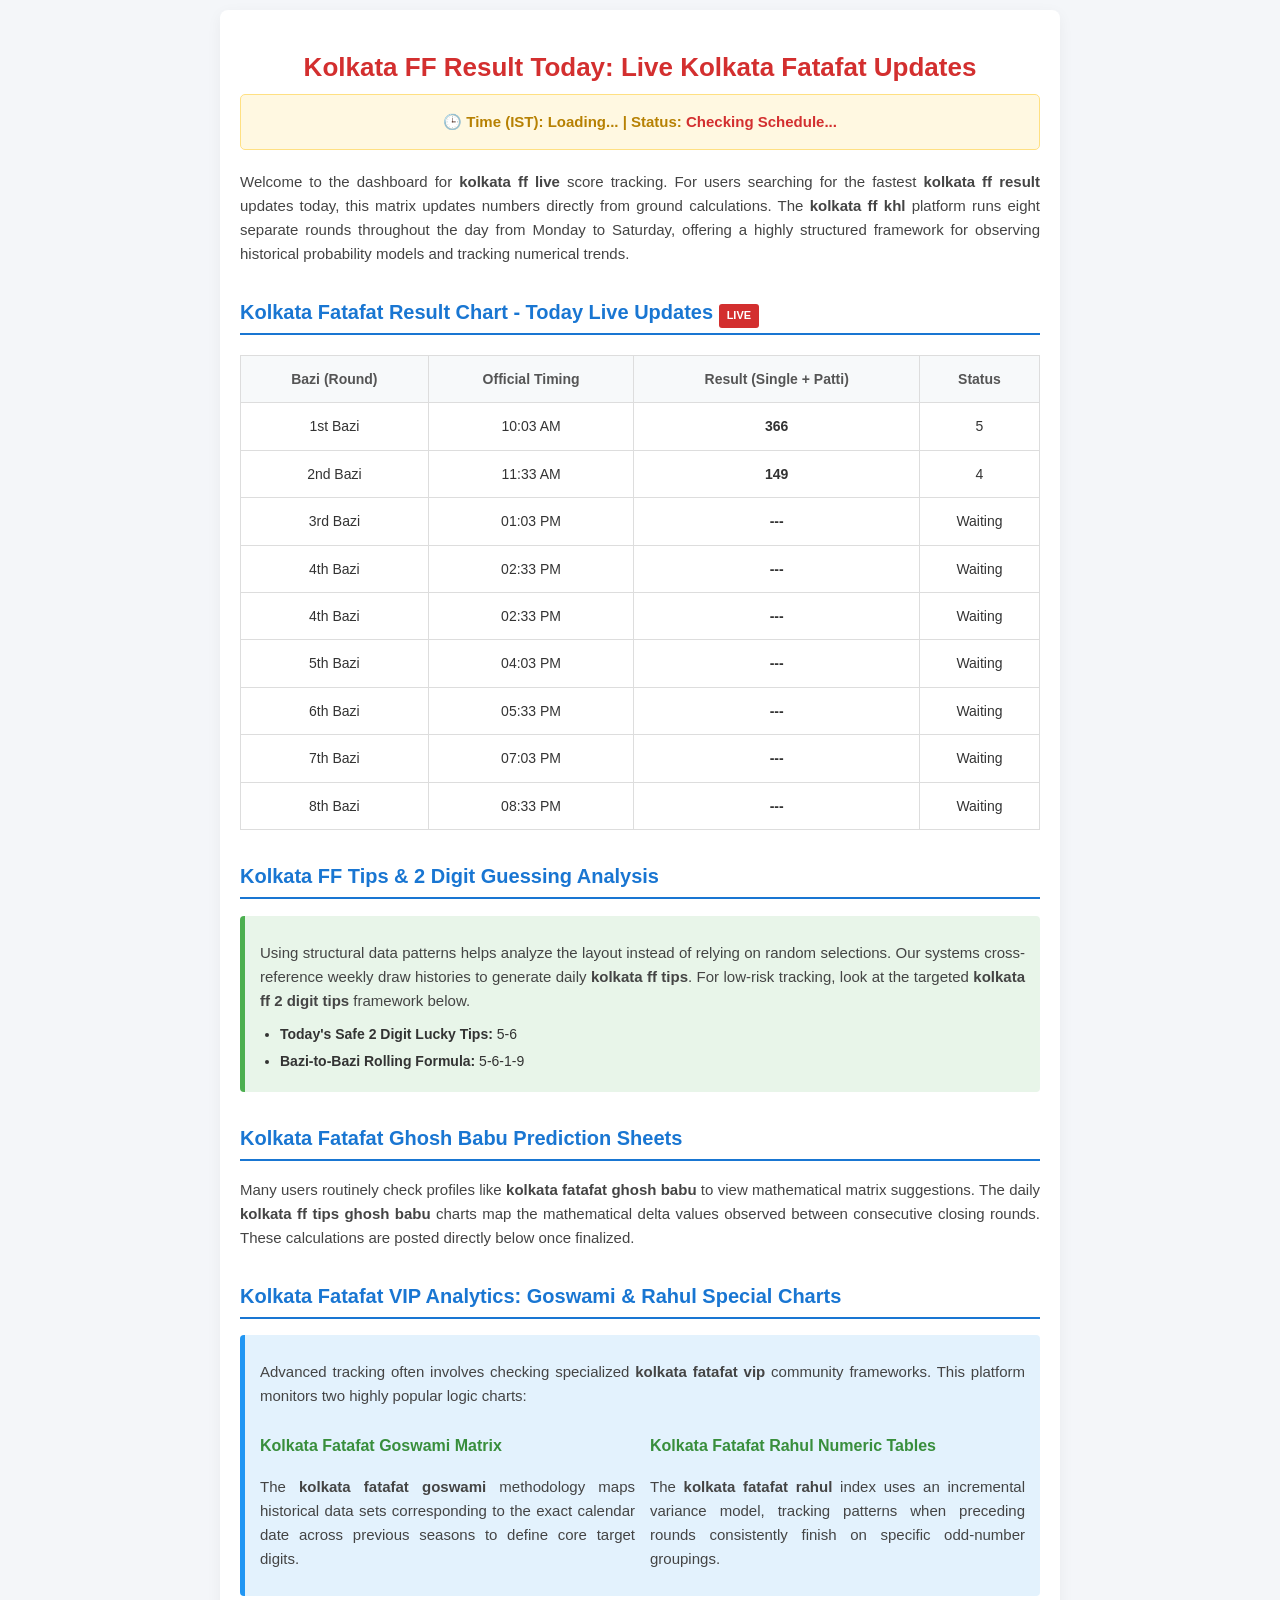
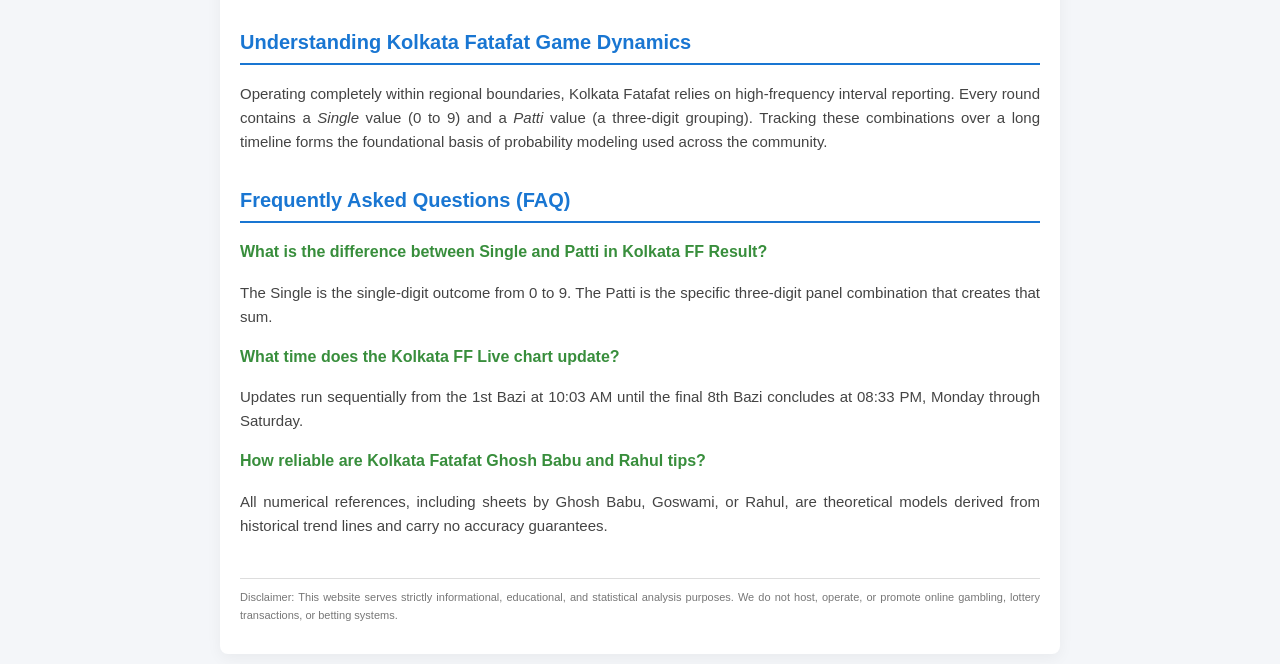
<file: index.html>
<!DOCTYPE html>
<html lang="en">
<head>
    <meta charset="UTF-8">
    <meta name="viewport" content="width=device-width, initial-scale=1.0">
    <title>Kolkata FF Result Today - Live Kolkata Fatafat Tips, Ghosh Babu & Goswami Charts</title>
    <meta name="google-site-verification" content="_ZRKg-LHfXK1XxAjHRWPd1io53eNaFjujoaqVruJ0o8" />
    <meta name="description" content="Check live Kolkata FF result today. Get free Kolkata Fatafat VIP tips, Ghosh Babu guessing numbers, 2 digit tips, Rahul table, and Goswami daily chart updates.">
    <style>
        body { font-family: 'Segoe UI', Arial, sans-serif; line-height: 1.6; margin: 0; padding: 10px; background: #f4f6f9; color: #333; }
        .container { max-width: 800px; margin: auto; background: #fff; padding: 20px; border-radius: 8px; box-shadow: 0 4px 15px rgba(0,0,0,0.05); }
        h1 { color: #d32f2f; text-align: center; font-size: 26px; margin-bottom: 5px; }
        h2 { color: #1976d2; border-bottom: 2px solid #1976d2; padding-bottom: 5px; margin-top: 30px; font-size: 20px; }
        h3 { color: #388e3c; margin-top: 15px; font-size: 16px; }
        p { margin: 10px 0; text-align: justify; font-size: 15px; color: #444; }
        table { width: 100%; border-collapse: collapse; margin: 20px 0; background: #fff; }
        th, td { border: 1px solid #ddd; padding: 12px; text-align: center; font-size: 14px; }
        th { background-color: #f7f9fa; font-weight: bold; color: #555; }
        .live-badge { background: #d32f2f; color: white; padding: 3px 8px; border-radius: 3px; font-weight: bold; font-size: 11px; display: inline-block; animation: blink 1s infinite; }
        @keyframes blink { 0% { opacity: 1; } 50% { opacity: 0.4; } 100% { opacity: 1; } }
        .tips-box { background: #e8f5e9; border-left: 5px solid #4caf50; padding: 15px; margin: 15px 0; border-radius: 4px; }
        .vip-box { background: #e3f2fd; border-left: 5px solid #2196f3; padding: 15px; margin: 15px 0; border-radius: 4px; }
        .clock-box { background: #fff8e1; border: 1px solid #ffe082; padding: 15px; border-radius: 5px; text-align: center; font-weight: bold; margin-bottom: 20px; font-size: 15px; color: #b78103; }
        .grid-container { display: grid; grid-template-columns: 1fr 1fr; gap: 15px; }
        ul { padding-left: 20px; margin: 5px 0; }
        li { margin-bottom: 5px; font-size: 14px; }
        @media(max-width: 600px) { 
            .grid-container { grid-template-columns: 1fr; } 
            h1 { font-size: 22px; }
            th, td { padding: 8px; font-size: 13px; }
        }
    </style>
</head>
<body>

<div class="container">

    <!-- Main Heading Targeting Primary Keywords -->
    <h1>Kolkata FF Result Today: Live Kolkata Fatafat Updates</h1>
    
    <!-- Dynamic Automation Tracker Section -->
    <div class="clock-box" id="next-bazi-tracker">
        🕒 Time (IST): <span id="current-time">Loading...</span> | Status: <span id="bazi-status" style="color: #d32f2f;">Checking Schedule...</span>
    </div>

    <p>Welcome to the dashboard for <strong>kolkata ff live</strong> score tracking. For users searching for the fastest <strong>kolkata ff result</strong> updates today, this matrix updates numbers directly from ground calculations. The <strong>kolkata ff khl</strong> platform runs eight separate rounds throughout the day from Monday to Saturday, offering a highly structured framework for observing historical probability models and tracking numerical trends.</p>

    <!-- Live Results Data Grid -->
    <h2>Kolkata Fatafat Result Chart - Today Live Updates <span class="live-badge">LIVE</span></h2>
    <table>
        <thead>
            <tr>
                <th>Bazi (Round)</th>
                <th>Official Timing</th>
                <th>Result (Single + Patti)</th>
                <th>Status</th>
            </tr>
        </thead>
        <tbody>
            <tr id="bazi1"><td>1st Bazi</td><td>10:03 AM</td><td><strong class="res-val">366</strong></td><td class="status-val">5</td></tr>
            <tr id="bazi2"><td>2nd Bazi</td><td>11:33 AM</td><td><strong class="res-val">149</strong></td><td class="status-val">4</td></tr>
            <tr id="bazi3"><td>3rd Bazi</td><td>01:03 PM</td><td><strong class="res-val">---</strong></td><td class="status-val">Waiting</td></tr>
            <tr id="bazi4"><td>4th Bazi</td><td>02:33 PM</td><td><strong class="res-val">---</strong></td><td class="status-val">Waiting</td></tr>
            <tr id="bazi5"><td>4th Bazi</td><td>02:33 PM</td><td><strong class="res-val">---</strong></td><td class="status-val">Waiting</td></tr>
            <tr id="bazi5"><td>5th Bazi</td><td>04:03 PM</td><td><strong class="res-val">---</strong></td><td class="status-val">Waiting</td></tr>
            <tr id="bazi6"><td>6th Bazi</td><td>05:33 PM</td><td><strong class="res-val">---</strong></td><td class="status-val">Waiting</td></tr>
            <tr id="bazi7"><td>7th Bazi</td><td>07:03 PM</td><td><strong class="res-val">---</strong></td><td class="status-val">Waiting</td></tr>
            <tr id="bazi8"><td>8th Bazi</td><td>08:33 PM</td><td><strong class="res-val">---</strong></td><td class="status-val">Waiting</td></tr>
        </tbody>
    </table>

    <!-- Analytics Section Targeting Tips & Variations -->
    <h2>Kolkata FF Tips & 2 Digit Guessing Analysis</h2>
    <div class="tips-box">
        <p>Using structural data patterns helps analyze the layout instead of relying on random selections. Our systems cross-reference weekly draw histories to generate daily <strong>kolkata ff tips</strong>. For low-risk tracking, look at the targeted <strong>kolkata ff 2 digit tips</strong> framework below.</p>
        <ul>
            <li><strong>Today's Safe 2 Digit Lucky Tips:</strong> 5-6 </li>
            <li><strong>Bazi-to-Bazi Rolling Formula:</strong> 5-6-1-9</li>
        </ul>
    </div>

    <!-- Predictor Profiles Integration Section -->
    <h2>Kolkata Fatafat Ghosh Babu Prediction Sheets</h2>
    <p>Many users routinely check profiles like <strong>kolkata fatafat ghosh babu</strong> to view mathematical matrix suggestions. The daily <strong>kolkata ff tips ghosh babu</strong> charts map the mathematical delta values observed between consecutive closing rounds. These calculations are posted directly below once finalized.</p>

    <h2>Kolkata Fatafat VIP Analytics: Goswami & Rahul Special Charts</h2>
    <div class="vip-box">
        <p>Advanced tracking often involves checking specialized <strong>kolkata fatafat vip</strong> community frameworks. This platform monitors two highly popular logic charts:</p>
        <div class="grid-container">
            <div>
                <h3>Kolkata Fatafat Goswami Matrix</h3>
                <p>The <strong>kolkata fatafat goswami</strong> methodology maps historical data sets corresponding to the exact calendar date across previous seasons to define core target digits.</p>
            </div>
            <div>
                <h3>Kolkata Fatafat Rahul Numeric Tables</h3>
                <p>The <strong>kolkata fatafat rahul</strong> index uses an incremental variance model, tracking patterns when preceding rounds consistently finish on specific odd-number groupings.</p>
            </div>
        </div>
    </div>

    <!-- Search Intent Expansion Section -->
    <h2>Understanding Kolkata Fatafat Game Dynamics</h2>
    <p>Operating completely within regional boundaries, Kolkata Fatafat relies on high-frequency interval reporting. Every round contains a <em>Single</em> value (0 to 9) and a <em>Patti</em> value (a three-digit grouping). Tracking these combinations over a long timeline forms the foundational basis of probability modeling used across the community.</p>

    <!-- FAQ Section for Rich Snippet Extraction -->
    <h2>Frequently Asked Questions (FAQ)</h2>
    <h3>What is the difference between Single and Patti in Kolkata FF Result?</h3>
    <p>The Single is the single-digit outcome from 0 to 9. The Patti is the specific three-digit panel combination that creates that sum.</p>
    <h3>What time does the Kolkata FF Live chart update?</h3>
    <p>Updates run sequentially from the 1st Bazi at 10:03 AM until the final 8th Bazi concludes at 08:33 PM, Monday through Saturday.</p>
    <h3>How reliable are Kolkata Fatafat Ghosh Babu and Rahul tips?</h3>
    <p>All numerical references, including sheets by Ghosh Babu, Goswami, or Rahul, are theoretical models derived from historical trend lines and carry no accuracy guarantees.</p>

    <!-- Essential Policy Compliance Disclaimer Footer -->
    <p style="font-size: 11px; color: #777; margin-top: 40px; border-top: 1px solid #ddd; padding-top: 10px;">
        Disclaimer: This website serves strictly informational, educational, and statistical analysis purposes. We do not host, operate, or promote online gambling, lottery transactions, or betting systems.
    </p>

</div>

<!-- IST Tracking Automation Engine -->
<script>
    function updateBaziTracker() {
        const now = new Date();
        const utc = now.getTime() + (now.getTimezoneOffset() * 60000);
        // Force Indian Standard Time (UTC + 5.5) regardless of user machine location
        const istTime = new Date(utc + (3600000 * 5.5));
        
        let hours = istTime.getHours();
        let minutes = istTime.getMinutes();
        const ampm = hours >= 12 ? 'PM' : 'AM';
        hours = hours % 12;
        hours = hours ? hours : 12; 
        minutes = minutes < 10 ? '0' + minutes : minutes;
        document.getElementById('current-time').innerText = hours + ':' + minutes + ' ' + ampm;

        const schedules = [
            { name: "1st Bazi", time: "10:03 AM", mins: 603, id: "bazi1" },
            { name: "2nd Bazi", time: "11:33 AM", mins: 693, id: "bazi2" },
            { name: "3rd Bazi", time: "01:03 PM", mins: 783, id: "bazi3" },
            { name: "4th Bazi", time: "02:33 PM", mins: 873, id: "bazi4" },
            { name: "5th Bazi", time: "04:03 PM", mins: 963, id: "bazi5" },
          { name: "6th Bazi", time: "05:33 PM", mins: 1053, id: "bazi6" },{ name: "7th Bazi", time: "07:03 PM", mins: 1143, id: "bazi7" },{ name: "8th Bazi", time: "08:33 PM", mins: 1233, id: "bazi8" }];const currentMins = (istTime.getHours() * 60) + istTime.getMinutes();let currentStatusText = "All rounds concluded for today.";let upcomingFound = false;schedules.forEach((bazi) => {const row = document.getElementById(bazi.id);const statusCell = row.querySelector('.status-val');if (currentMins >= bazi.mins + 5) {statusCell.innerHTML = 'Declared';} else if (currentMins >= bazi.mins - 15 && currentMins < bazi.mins + 5) {statusCell.innerHTML = 'Flashing Live';if (!upcomingFound) {currentStatusText = bazi.name + " results are initializing live!";upcomingFound = true;}} else {statusCell.innerText = "Waiting";if (!upcomingFound && currentMins < bazi.mins) {currentStatusText = "Next: " + bazi.name + " at " + bazi.time;upcomingFound = true;}}});document.getElementById('bazi-status').innerText = currentStatusText;}updateBaziTracker();setInterval(updateBaziTracker, 30000);

</body></html>
</file>
